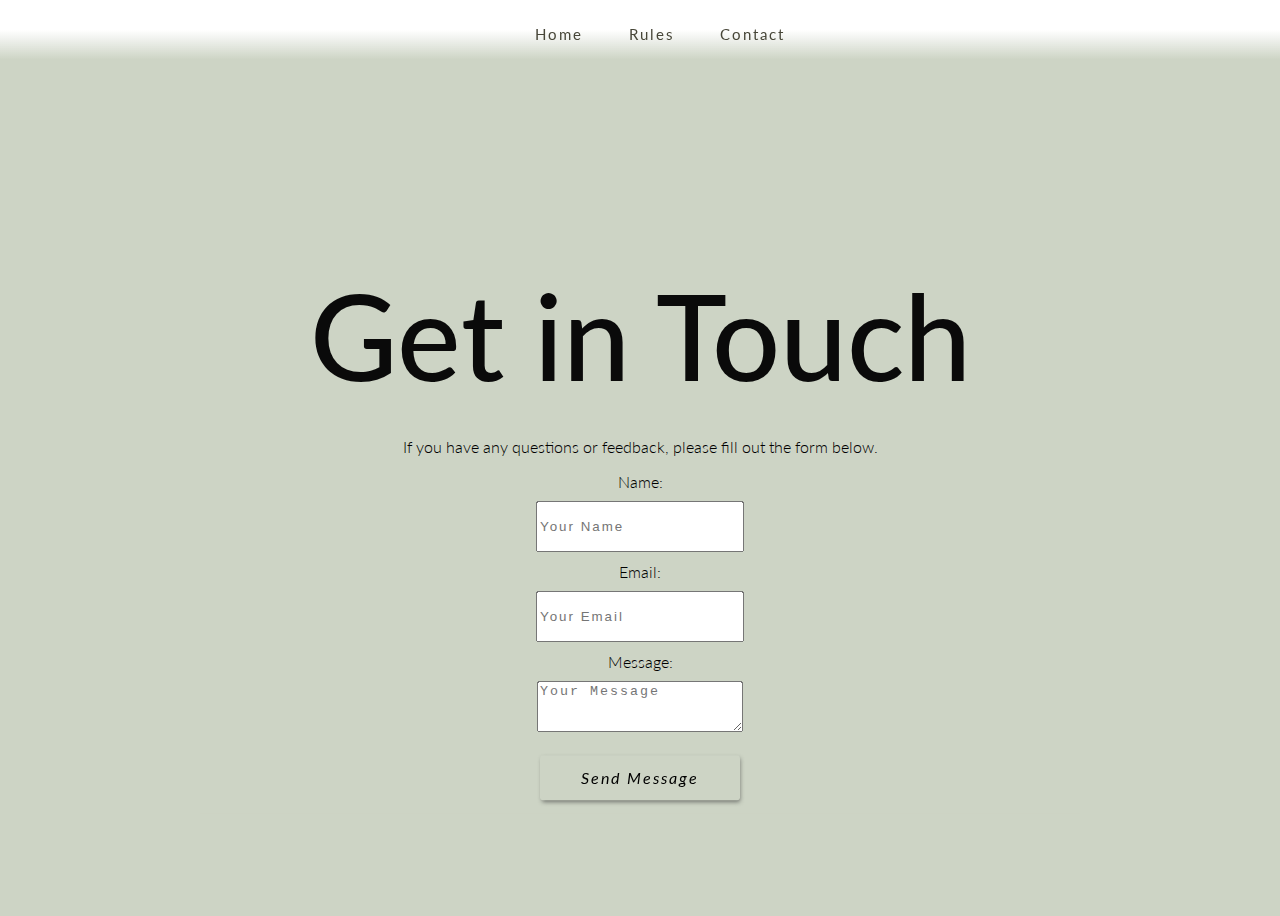
<file: contact.html>
<!DOCTYPE html>
<html lang="en">
<head>
    <meta charset="UTF-8">
    <meta name="viewport" content="width=device-width, initial-scale=1.0">
    <link rel="stylesheet" href="style.css">
    <title>Document</title>
</head>
<body>
    	<!-- Navbar -->
	<nav class="navbar-container">
		<ul class="nav navbar">
			<li class="nav-item active"><a href="./intro.html">Home</a></li>
			<li class="nav-item"><a href="./rules.html">Rules</a></li>
			<li class="nav-item"><a href="./contact.html">Contact</a></li>
		</ul>
	</nav>
    	<!-- Contact -->
	<section class="page-container" id="contact">
        <section class="section-container">
          <h4>Get in Touch</h4>
          <p>If you have any questions or feedback, please fill out the form below.</p>
          <form action="#" method="post">
              <label for="name">Name:</label><br/>
              <input class="button-container wave-black" type="text" id="name" name="name" required placeholder="Your Name">
              <br/>
  
  
              <label for="email">Email:</label><br/>
              <input class="button-container wave-black" type="email" id="email" name="email" required placeholder="Your Email">
              <br/>
  
  
              <label for="message">Message:</label><br/>
              <textarea class="button-container wave-black" id="message" name="message" required placeholder="Your Message"></textarea>
              <br/>
  
              
              <div class="button-container button-water-fill wave-black">
                  <div class="filler">
                      <div class="button">
                          <i>Send Message</i>
                      </div>
                  </div>
              </div>
          </form>
  
          
              
        </section>
      </section>
</body>
</html>
</file>
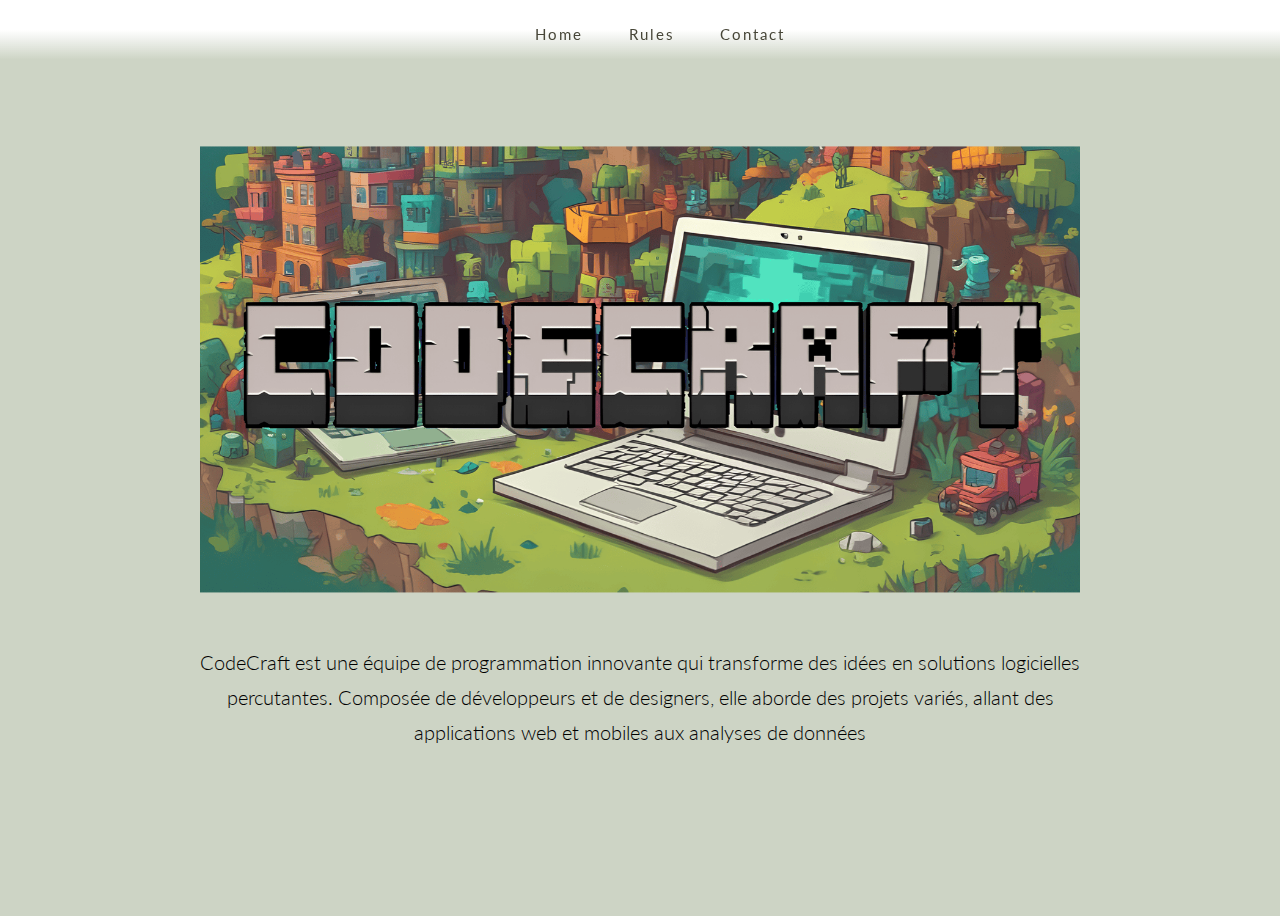
<file: intro.html>
<!DOCTYPE html>
<html lang="en">
<head>
    <meta charset="UTF-8">
    <meta name="viewport" content="width=device-width, initial-scale=1.0">
    <link rel="stylesheet" href="style.css">
    <title>Document</title>
</head>
<body>
    	<!-- Navbar -->
	<nav class="navbar-container">
		<ul class="nav navbar">
			<li class="nav-item active"><a href="./intro.html">Home</a></li>
			<li class="nav-item"><a href="./rules.html">Rules</a></li>
			<li class="nav-item"><a href="./contact.html">Contact</a></li>
		</ul>
	</nav>
    	<!-- Intro Page -->
	<section class="page-container" id="intro">
        <div class="section-container">
            <img src="codecraft_Banner_1.png" height="100%" width="100%">
            <p class="intro-des">
                CodeCraft est une équipe de programmation innovante qui transforme des idées en solutions logicielles percutantes. Composée de développeurs et de designers, elle aborde des projets variés, allant des applications web et mobiles aux analyses de données</p>
            <br>
        </div>
    </section>   
</body>
</html>
</file>
<file: style.css>
@charset "UTF-8";
/*** Import Fonts ***/
@import url(https://fonts.googleapis.com/css?family=Lato:400,300);
/*** Variables ***/
/* -------------------------------- 
		General Style
-------------------------------- */
html,
body {
  font-family: "Lato", sans-serif;
  font-weight: 300;
  background-color: #cdd4c5;
}

h2 {
  font-size: 100px;
  position: relative;
  color: #5b85c0;
  background-image: -webkit-linear-gradient(90deg, #a558d4 0%, #34619e 80%);
  -webkit-background-clip: text;
  -webkit-text-fill-color: transparent;
  -webkit-animation: hue 60s infinite linear;
}

p.intro-des {
  position: relative;
  font-size: 20px;
  line-height: 35px;
  margin-top: 50px;
}
p.intro-des a {
  color: #3c3c3c;
}
p.intro-des span {
  font-size: 15px;
}


.button-row-container {
  width: 250px;
  height: 50px;
  position: relative;
  display: flex;
  flex-direction: row;
  justify-content: space-between;
  align-items: center;
  margin: 0 auto;
}

/*** Navbar ***/
.navbar-container {
  position: fixed;
  top: 0;
  left: 50%;
  margin-right: 50%;
  transform: translateX(-50%);
  z-index: 10;
  width: 100%;
  height: 60px;
  background: linear-gradient(to bottom, rgb(255, 255, 255) 50%, rgba(174, 207, 91, 0) 100%);
}

.nav,
.navbar {
  width: 250px;
  margin: auto;
  margin-top: 20px;
  font-family: "Lato", sans-serif;
  font-size: 15px;
  font-weight: 400;
  letter-spacing: 2px;
  list-style: none;
  display: -webkit-flex;
  display: flex;
  -webkit-justify-content: space-between;
  justify-content: space-between;
  flex-wrap: nowrap;
}
.nav a,
.navbar a {
  color: #474638;
  text-decoration: none;
}
.nav .nav-item,
.navbar .nav-item {
  padding: 5px 0;
}
.nav .nav-item:after,
.navbar .nav-item:after {
  content: " ";
  display: block;
  height: 1px;
  width: 100%;
  position: relative;
  top: 3px;
  background: transparent;
  transition: top 0.3s ease-out;
  -webkit-transition: top 0.3s ease-out;
}
.nav .nav-item:hover:after,
.navbar .nav-item:hover:after {
  top: 7px;
  background: #353333;
}

.active:after {
  height: 2px !important;
}

section.page-container {
  margin: auto;
  width: 90%;
  max-width: 800px;
  height: 100vh;
  position: relative;
  text-align: center;
  background-color: #cdd4c5;
}

#intro {
  max-width: 800px;
}
#intro .section-container {
  margin-top: 10px;
}

.section-container {
  position: absolute;
  top: 50%;
  left: 50%;
  width: 110%;
  transform: translate(-50%, -50%);
  background-color: #cdd4c5;
}

.section-container h4 {
  font-size: 120px;
  font-weight: 500;
  color: #0a0a0a;
  margin-bottom: 30px;
}

/*** General Button Styles ***/
.button-container {
  display: inline-block;
  margin: 10px 10px;
  cursor: pointer;
  font-weight: 400;
  letter-spacing: 2px;
  height: 45px;
  width: 200px;
  -webkit-perspective: 1000;
  -ms-perspective: 1000;
  perspective: 1000;
}
.button-container .flipper {
  transition: all 0.5s ease-in-out;
  -webkit-transform-style: preserve-3d;
  -ms-transform-style: preserve-3d;
  transform-style: preserve-3d;
  position: relative;
}
.button-container .button {
  height: 45px;
  width: 200px;
  border-radius: 3px;
  backface-visibility: hidden;
  position: absolute;
  top: 0;
  left: 0;
  display: flex;
  flex-direction: column;
  justify-content: center;
  -webkit-box-shadow: 1px 2px 4px -1px rgba(60, 60, 60, 0.64);
  box-shadow: 1px 2px 4px -1px rgba(60, 60, 60, 0.64);
}
.button-container .button i.fa {
  color: white;
  font-size: 20px;
  margin: auto;
  text-shadow: 0.5px 1px 2px #3c3c3c;
}
.button-container .button.front {
  z-index: 10;
}
.button-container .button.back {
  color: white;
  font-size: 15px;
  text-transform: uppercase;
}


/* -------------------------------- 
			Water Fill
-------------------------------- */
/*** Water Fill ***/
.button-water-fill .button {
  background-position: 0 -50%;
  background-repeat: repeat-x;
  transition: background-position 0.75s ease;
}
.button-water-fill .button:hover {
  background-position: 100% 60%;
  color: white !important;
}
.button-water-fill.wave-black .button {
  color: black;
  background-image: url("https://s32.postimg.org/g5kiaqxit/wave_black.png");
}
</file>
